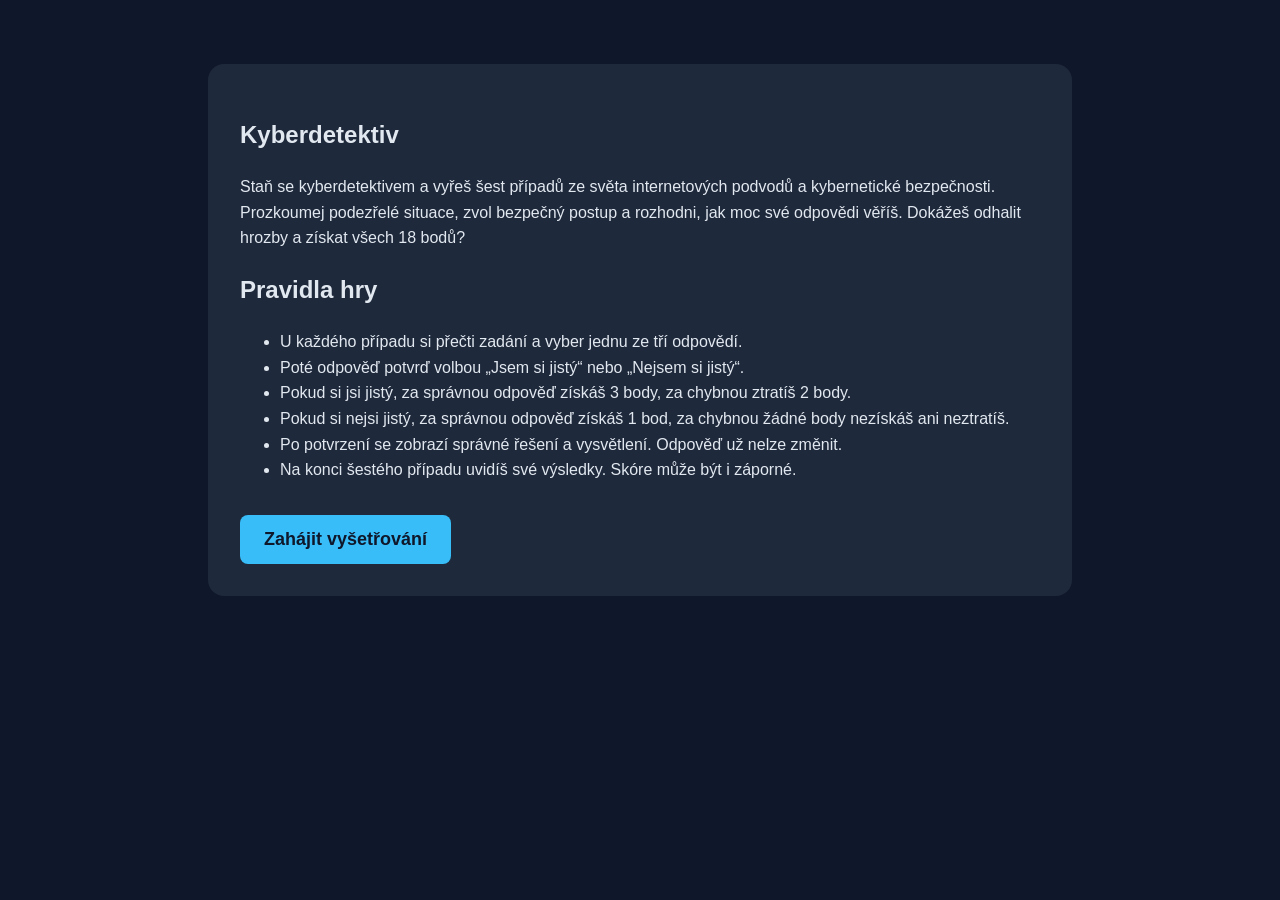
<file: index.html>
<!DOCTYPE html>
<html lang="cs">
<head>
    <meta charset="UTF-8">
    <title>Kyberdetektiv</title>
    <link rel="stylesheet" href="style.css">
    <script src="script.js" defer></script>
</head>
<body>

<main>

   <section id="uvod">

<h1>Kyberdetektiv</h1>
    <p>Staň se kyberdetektivem a vyřeš šest případů ze světa internetových podvodů a
        kybernetické bezpečnosti. Prozkoumej podezřelé situace, zvol bezpečný postup a
        rozhodni, jak moc své odpovědi věříš. Dokážeš odhalit hrozby a získat všech 18 bodů?</p>
    <h2>Pravidla hry</h2>
<ul>

   <li>U každého případu si přečti zadání a vyber jednu ze tří odpovědí.</li>
    <li>Poté odpověď potvrď volbou „Jsem si jistý“ nebo „Nejsem si jistý“.</li>
    <li>Pokud si jsi jistý, za správnou odpověď získáš 3 body, za chybnou ztratíš 2 body.</li>
    <li>Pokud si nejsi jistý, za správnou odpověď získáš 1 bod, za chybnou žádné body nezískáš ani neztratíš.</li>
    <li>Po potvrzení se zobrazí správné řešení a vysvětlení. Odpověď už nelze změnit.</li>
    <li>Na konci šestého případu uvidíš své výsledky. Skóre může být i záporné.</li>

</ul>

<button id="start">Zahájit vyšetřování</button>

   </section>

    <section id="hra" hidden="hidden">
        <p>Skore: <span id="skore">0</span></p>
        <h2 id="nazevPripadu">Případ 1: Zablokovaný účet</h2>
        <p id="popisPripadu">Uživateli přišla SMS údajně od banky</p>
        <blockquote id="dukaz">Váš účet byl zablokován. Pro obnovení přístupu se přihlaste na banka-overeni.example.</blockquote>
        <p>Jak budeš postupovat?</p>
        <button id="A">Otevřu odkaz a přihlásím se.</button>
        <button id="B">Otevřu si samostatně oficiální aplikaci banky a ověřím situaci.</button>
        <button id="C">Odpovím na SMS a požádám o další informace.</button>

        <div id="jistota" hidden="hidden">
            <p>Jak moc si věříš?</p>
            <button id="jisty">Jsem si jistý</button>
            <button id="nejisty">Nejsem si jistý</button>
        </div>
        <p id="vysledek"></p>
        <p id="vysvetleni"></p>
        <button id="dalsi" hidden="hidden">Další případ</button>
    </section>

</main>


</body>
</html>
</file>
<file: style.css>
body {
    background-color: #0f172a;
    color: #e2e8f0;
    font-family: Arial, sans-serif;
    margin: 0;
    padding: 24px;
}

main {
    max-width: 800px;
    margin: 40px auto;
    background-color: #1e293b;
    padding: 32px;
    border-radius: 16px;
    line-height: 1.6;
}

#start {
    background-color: #38bdf8;
    color: #0f172a;
    border: none;
    padding: 14px 24px;
    border-radius: 8px;
    font-size: 18px;
    font-weight: bold;
    cursor: pointer;
    margin-top: 16px;
}

#start:hover {background-color: #0ea5e9}
</file>
